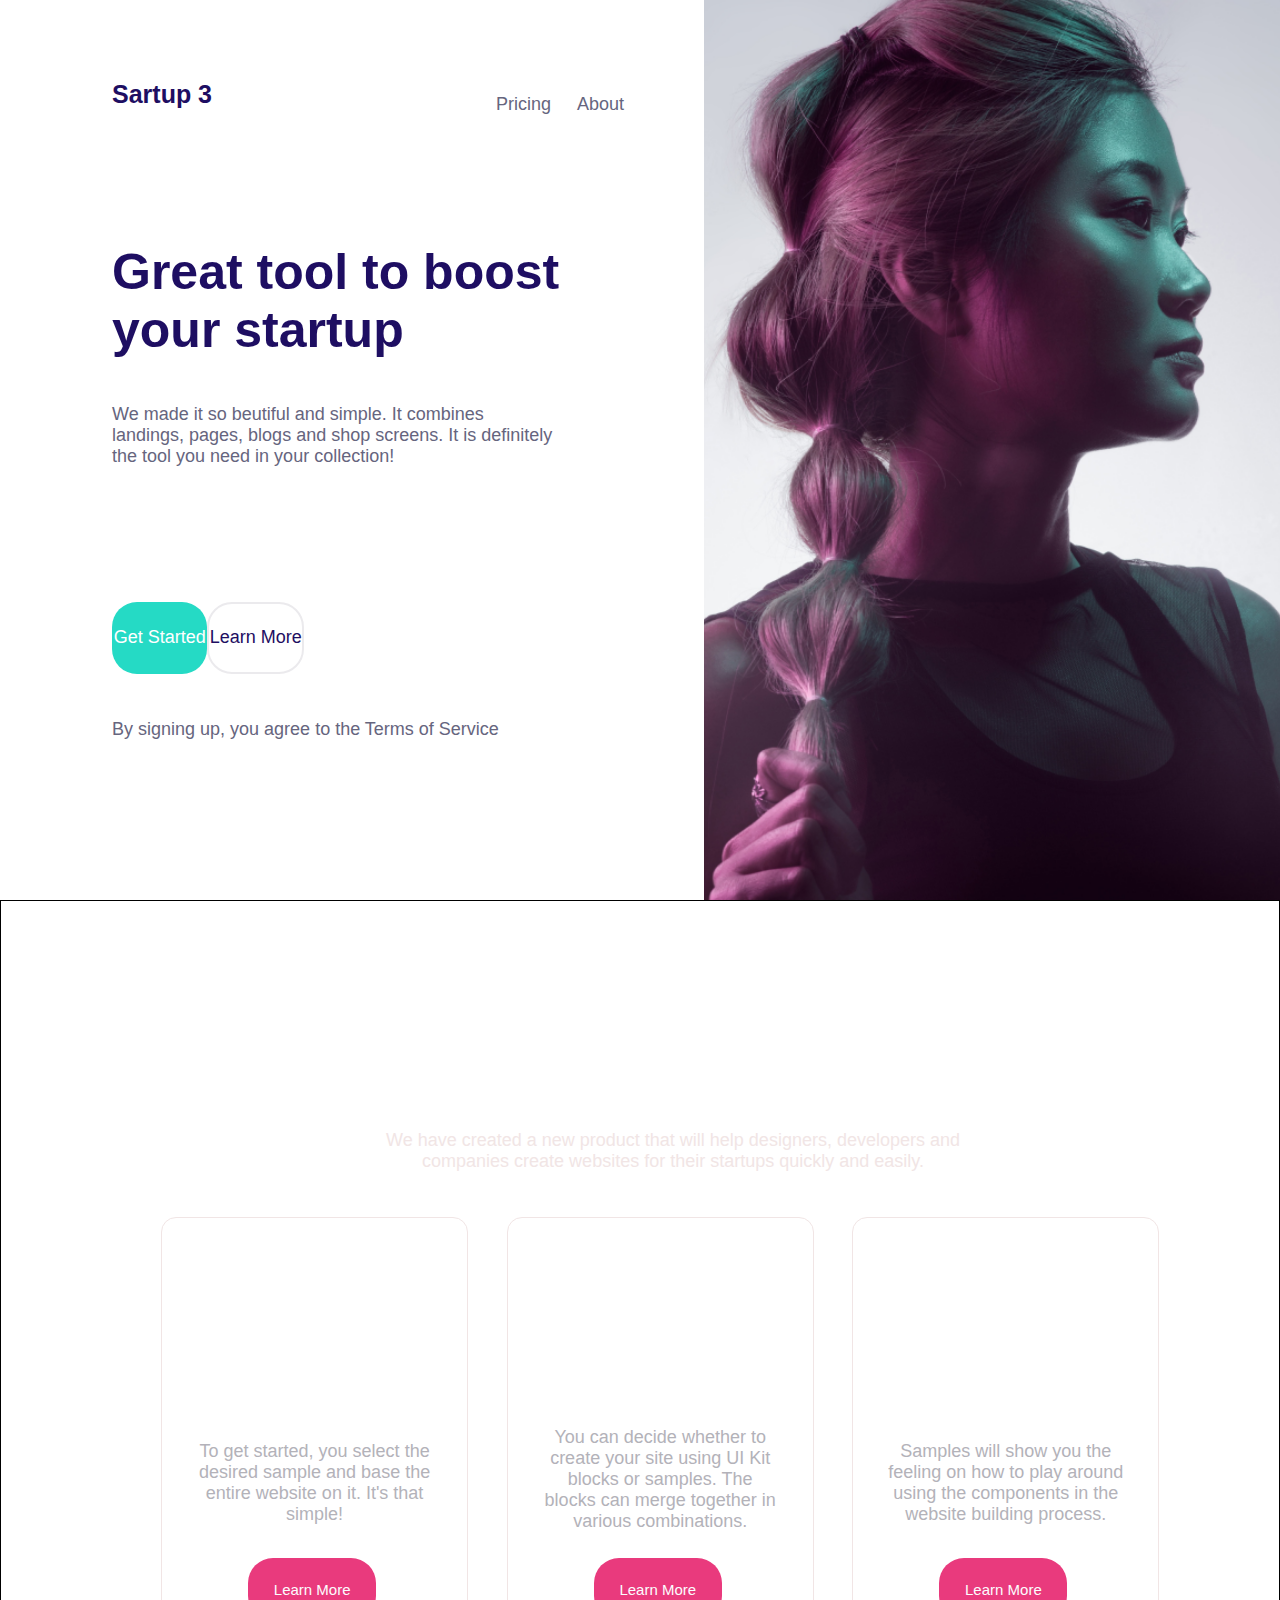
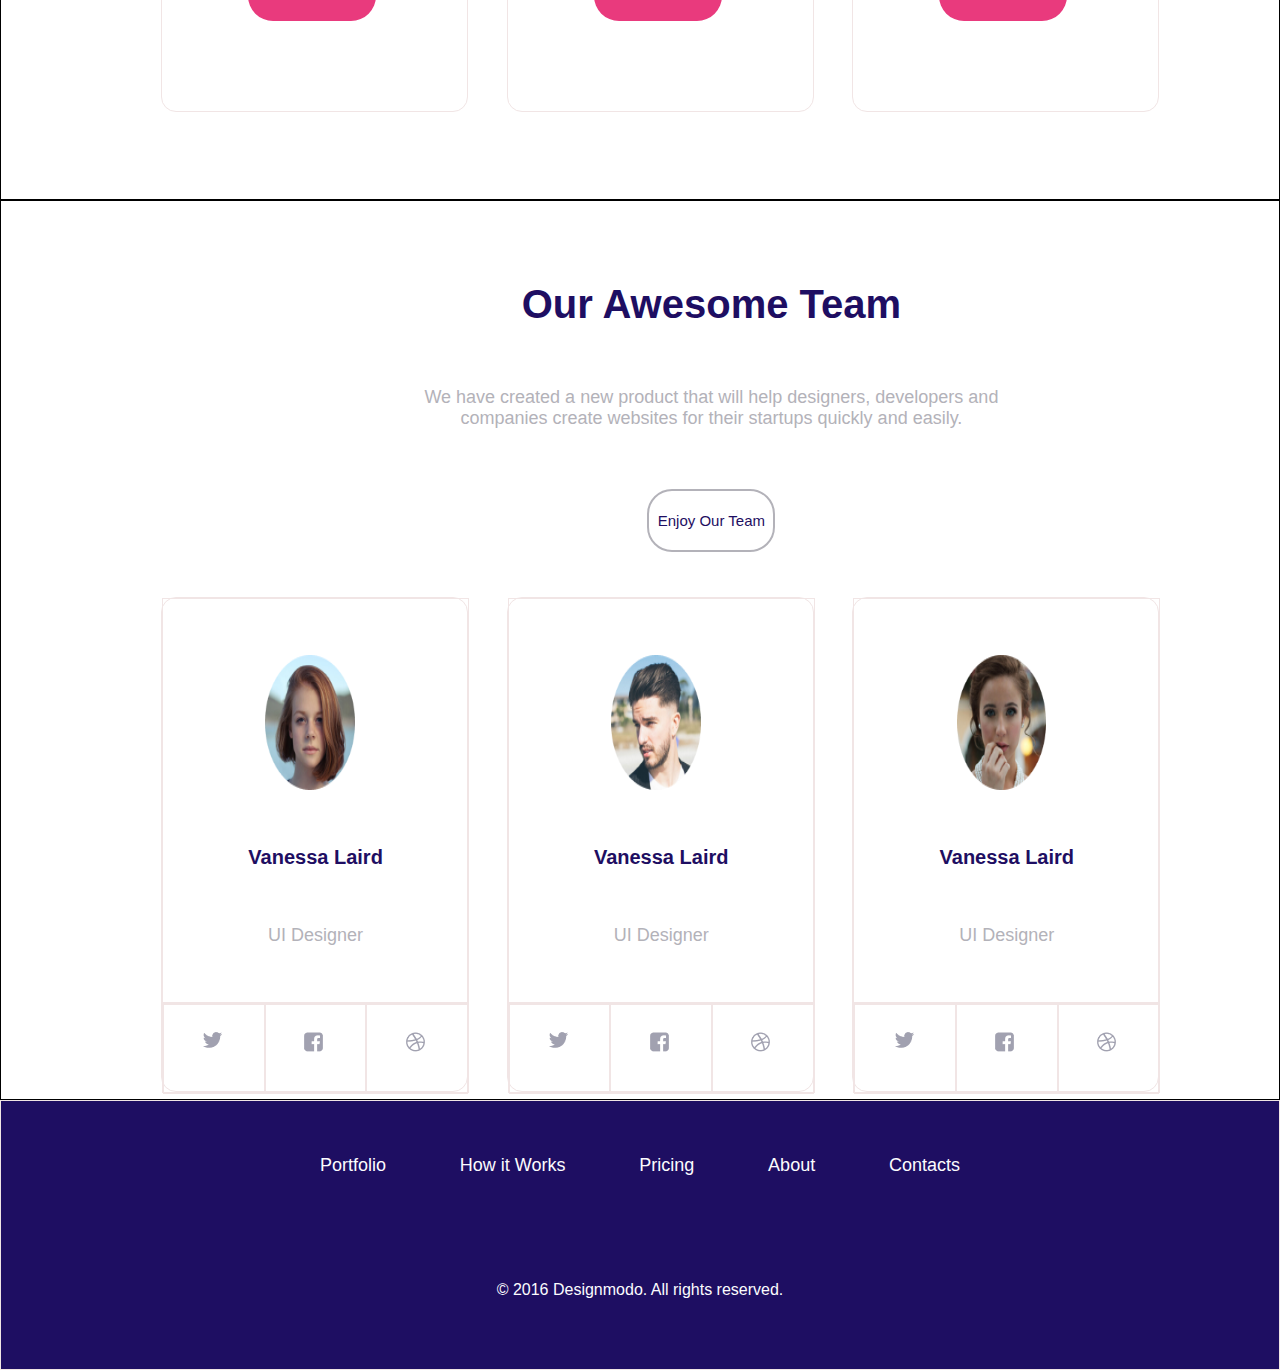
<file: compition/index.html>
<!DOCTYPE html>
<html>
    <head>
        <link rel="stylesheet" href="style.css">
    </head>
    <body>
        <div id="home">
            <div class="home-desc">
                <div class="nav-bar">
                    <h1 class="h-h">Sartup 3</h1>
                    <div class="nav-sub">
                        <h1 class="h-h1">Pricing</h1>
                        <h1 class="h-h1">About</h1>
                    </div>
                </div>
                <div class="desc-box">
                    <h1 class="style">Great tool to boost </h1>
                    <h1 class="style">your startup</h1>

                    <p class="home-para">We made it so beutiful and simple. It combines landings, pages, blogs and shop screens. It is definitely the tool you need in your collection! </p>
                </div>

                <div class="h-butt-con">
                    <button class="h-but1">Get Started</button>
                    <button class="h-but2">Learn More</button>
                </div>
                
                <h1 class="h-bot-line">By signing up, you agree to the Terms of Service </h1>
            </div>

            <div class="img-h">
                <img  class="img-h" src="Photo.png" alt="">
            </div>

        </div>













        <div id="feature">

            <div class="heaqd-f">
                <h1 class="f-h">features</h1>
                <p class="f-p">We have created a new product that will help designers, developers and companies create websites for their startups quickly and easily.</p>
            </div>

            <div class="f-contai">
                <div class="f-box">
                    <img class="f-img" src="fa-flash.png" alt="">
                   <h3 class="fg">Easy to Use</h3>
                   <p class="fp">To get started, you select the desired sample and base the entire website on it. It's that simple!</p>
                   <button class="f-but"> Learn More</button>
                </div>

                <div class="f-box">
                    <img class="f-img" src="fa-random.png" alt="">
                   <h3 class="fg">Variety of Design</h3>
                    <p class="fp">You can decide whether to create your site using UI Kit blocks or samples. The blocks can merge together in various combinations.</p>
                   <button class="f-but"> Learn More</button>
                </div>

                <div class="f-box">
                    <img class="f-img" src="fa-play-circle.png" alt="">
                   <h3 class="fg">Feel Our Design</h3>
                    <p class="fp">Samples will show you the feeling on how to play around using the components in the website building process.</p>
                   <button class="f-but"> Learn More</button>
                </div>
            </div>


        </div>


        <div id="team">
            <div class="t-head">
                <h1 class="t-h">Our Awesome Team</h1>
                <p class="t-p">We have created a new product that will help designers, developers and companies create websites for their startups quickly and easily.</p>
                <button class="t-but"> Enjoy Our Team</button>
            </div>

            <div class="t-container">
                <div class="t-box">
                    <div  class="tt-con">
                        <img class="t-img"  src="man3 (2).png" alt="">
                        <h1 class="name">
                            Vanessa Laird
                        </h1>
                        <h3 class="post">UI Designer</h3>

                    </div>
                    <div class="t-icon">
                        <div class="tt-img">

                            <img class="t-i-img" src="fa-twitter.png" alt="">
                        </div>
                        <div class="tt-img">

                            <img class="t-i-img" src="fa-facebook-square.png" alt="">
                        </div>
                        <div class="tt-img">

                            <img class="t-i-img" src="fa-dribbble.png" alt="">
                        </div>
                    </div>
                </div>

                <div class="t-box">
                    <div  class="tt-con">
                        <img class="t-img" src="man3 (3).png" alt="">
                        <h1 class="name">
                            Vanessa Laird
                        </h1>
                        <h3 class="post">UI Designer</h3>

                    </div>
                    <div class="t-icon">
                        <div class="tt-img">

                            <img class="t-i-img" src="fa-twitter.png" alt="">
                        </div>
                        <div class="tt-img">

                            <img class="t-i-img" src="fa-facebook-square.png" alt="">
                        </div>
                        <div class="tt-img">

                            <img class="t-i-img" src="fa-dribbble.png" alt="">
                        </div>
                    </div>
                </div>


                <div class="t-box">
                    <div class="tt-con">
                        <img class="t-img"  src="man3 (1).png" alt="">
                        <h1 class="name">
                            Vanessa Laird
                        </h1>
                        <h3 class="post">UI Designer</h3>

                    </div>
                    <div class="t-icon">
                        <div class="tt-img">

                            <img class="t-i-img" src="fa-twitter.png" alt="">
                        </div>
                        <div class="tt-img">

                            <img class="t-i-img" src="fa-facebook-square.png" alt="">
                        </div>
                        <div class="tt-img">

                            <img class="t-i-img" src="fa-dribbble.png" alt="">
                        </div>
                </div>
            </div>

        </div>
        </div>
        <!-- Footer  -->
        <div id="footer1">
            <div class="f-con-box1">
                <h3 class="ffft">Portfolio</h3>
                <h3 class="ffft">How it Works</h3>
                <h3 class="ffft">Pricing</h3>
                <h3 class="ffft">About</h3>
                <h3 class="ffft">Contacts</h3>
            </div>
            <h3 class="ffft1">© 2016 Designmodo. All rights reserved.</h3>
    
        </div>
    </body>
</html>
</file>
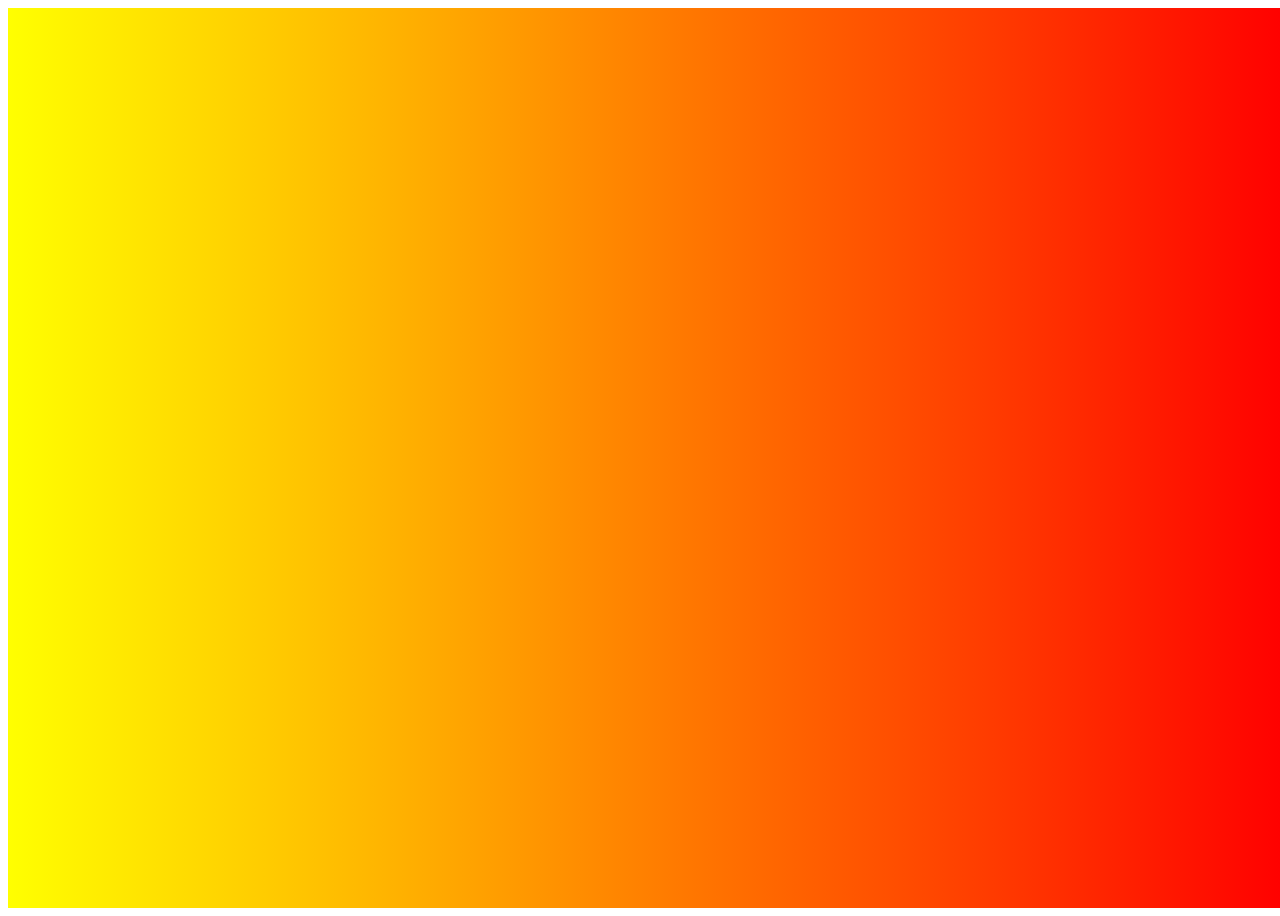
<file: Netflix- clone/test.html>
<!DOCTYPE html>
<html>
  <head>
    <style>
      .main-container {
        height: 100vh;
        width: 100vw;
        background-image: linear-gradient(to left, red,yellow);
      }
    </style>
  </head>
  <body>
    <div class="main-container"></div>
  </body>
</html>
</file>
<file: compition/style.css>
*{
    margin: 0px;
    padding: 0px;
}

#home{
    height: 100vh;
    width: 100vw;
    border: 1p solid black;
    box-sizing: border-box;
    display: flex;
    flex-direction: row;
    justify-content: space-between;


}
.home-desc{
    height: 100vh;
    width: 55vw;
    border: 1p solid black;
    box-sizing: border-box;
    padding: 5rem;
    padding-left: 7rem;
    display: flex;
    flex-direction: column;
    justify-content: space-between;
    padding-bottom: 10rem;
}

.nav-bar{
    height: 10vh;
    width: 40vw;
    /* border: 1px solid black; */
    box-sizing: border-box;
    /* padding: 5rem; */
    display: flex;
    flex-direction: row;
    justify-content: space-between;
}


.h-h{
    font-family: sans-serif;
    font-size: 25px;
    font-weight: 600;
    color: #1E0E62;
}



.h-h1{
    font-family: sans-serif;
    font-size: 18px;
    font-weight: 400;
    color: #66657e;
}

.nav-sub{
    width: 10vw;
    height: 5vh;
    /* border: 1px solid black; */
    box-sizing: border-box;
    display: flex;
    flex-direction: row;
    justify-content: space-between;
   padding-top: 1.5vh;
}

.img-h{
    height: 100vh;
    width: 45vw;
    /* border: 1px solid black; */
    box-sizing: border-box;
    object-fit: cover;

}


.desc-box{
    width: 35vw;
    height: 30vh;
    /* border: 1px solid black; */
    box-sizing: border-box;
    /* display: flex;
    flex-direction: row;
    justify-content: space-between;
   padding-top: 1.5vh; */
   margin-top: 10vh;
}

.style{
    font-family: sans-serif;
    font-size: 50px;
    font-weight: 800;
    color: #1E0E62;
}


.home-para{
    font-family: sans-serif;
    font-size: 18px;
    font-weight: 400;
    color: #66657e;
    margin-top: 5vh;
}


.h-butt-con{
    width: 15vw;
    height: 25vh;
    /* border: 1px solid black; */
    box-sizing: border-box;
    display: flex;
    flex-direction: row;
    justify-content: space-between;
   padding-top: 15vh;
}


.h-but1{
    width: 10vw;
    height: 8vh;
    /* border: 1px solid black; */
    box-sizing: border-box;
    background-color: #25DAC5;
    border-radius: 25px;
    font-family: sans-serif;
    font-size: 18px;
    font-weight: 400;
    border: none;
    color: white;
    /* margin-top: 5vh;
    borde
*/
}


.h-but2{
    width: 10vw;
    height: 8vh;
    /* border: 1px solid black; */
    box-sizing: border-box;
    border: 2px solid#EBEAED;
   border-radius: 25px;
   font-family: sans-serif;
    font-size: 18px;
    font-weight: 400;
    color: #1E0E62;
    background-color: white;
}

.h-bot-line{
    font-family: sans-serif;
    font-size: 18px;
    font-weight: 400;
    color: #66657e;
    margin-top: 5vh;
}

















#feature{
    height: 100vh;
    width: 100vw;
    border: 1px solid black;
    padding-top: 1px ;
    box-sizing: border-box;
    background-image: url("https://s3-alpha-sig.figma.com/img/f7e8/f8e2/82f037bd55e52d4b954227648e8bf9ff?Expires=1738540800&Key-Pair-Id=APKAQ4GOSFWCVNEHN3O4&Signature=Z5R~Q-6dyQBcmySIqSiziV9dPO2sraQb6Sg9G34-HW9adewXtwu3~J4LNNByxVIDYmEBootLClk0xP2Q0-bLJxYATn0sk94gAAutfHK1Ma4itWZpkfShXpsRBxu8I64zRTRMKy2SwRnjt~-GMKxzyvjkl5GOpLBLX1zon9bRdFIKIwHZ1TpbgBBpDpEmsKvON55NSAD9Q~5qX3Nzg0JFptSrZ~nsUHMsouq3gjJ09pJYszf4~dQRKbOsJDWCsXFWJ59gZFSq7uxl4vdk3~NAwhc8lY6nkaMbbeNA~8ir9vwlrZh~Ihi1fNISOwxLVJahmQLOL1oJZJZHTEy81owmmw__");
    padding-left: 10rem;

}


.heaqd-f{
    height: 25vh;
    width: 50vw;
    /* border: 1px solid black; */
    box-sizing: border-box;
    /* background-image: url("https://s3-alpha-sig.figma.com/img/f7e8/f8e2/82f037bd55e52d4b954227648e8bf9ff?Expires=1738540800&Key-Pair-Id=APKAQ4GOSFWCVNEHN3O4&Signature=Z5R~Q-6dyQBcmySIqSiziV9dPO2sraQb6Sg9G34-HW9adewXtwu3~J4LNNByxVIDYmEBootLClk0xP2Q0-bLJxYATn0sk94gAAutfHK1Ma4itWZpkfShXpsRBxu8I64zRTRMKy2SwRnjt~-GMKxzyvjkl5GOpLBLX1zon9bRdFIKIwHZ1TpbgBBpDpEmsKvON55NSAD9Q~5qX3Nzg0JFptSrZ~nsUHMsouq3gjJ09pJYszf4~dQRKbOsJDWCsXFWJ59gZFSq7uxl4vdk3~NAwhc8lY6nkaMbbeNA~8ir9vwlrZh~Ihi1fNISOwxLVJahmQLOL1oJZJZHTEy81owmmw__"); */
    /* margin: auto; */
    margin-left: 15vw;
    margin-top: 5vh;
    display: flex;
    flex-direction: column;
    justify-content: space-between;

}

.f-h{
    font-family: sans-serif;
    font-size: 40px;
    font-weight: 900;
    color: #FFFFFF;
    margin-top: 5vh;
    text-align: center;
}


.f-p{
    font-family: sans-serif;
    font-size: 18px;
    font-weight: 400;
    color: #f1e5e5;
    margin-top: 5vh;
    text-align: center;
}



.f-contai{
    height: 55vh;
    width: 78vw;
    /* border: 1px solid black; */
    box-sizing: border-box;
    /* background-image: url("https://s3-alpha-sig.figma.com/img/f7e8/f8e2/82f037bd55e52d4b954227648e8bf9ff?Expires=1738540800&Key-Pair-Id=APKAQ4GOSFWCVNEHN3O4&Signature=Z5R~Q-6dyQBcmySIqSiziV9dPO2sraQb6Sg9G34-HW9adewXtwu3~J4LNNByxVIDYmEBootLClk0xP2Q0-bLJxYATn0sk94gAAutfHK1Ma4itWZpkfShXpsRBxu8I64zRTRMKy2SwRnjt~-GMKxzyvjkl5GOpLBLX1zon9bRdFIKIwHZ1TpbgBBpDpEmsKvON55NSAD9Q~5qX3Nzg0JFptSrZ~nsUHMsouq3gjJ09pJYszf4~dQRKbOsJDWCsXFWJ59gZFSq7uxl4vdk3~NAwhc8lY6nkaMbbeNA~8ir9vwlrZh~Ihi1fNISOwxLVJahmQLOL1oJZJZHTEy81owmmw__"); */
    /* margin: auto; */
    margin-top: 5vh;
    display: flex;
    flex-direction: row;
    justify-content: space-between;

}

.f-box{
    height: 55vh;
    width: 24vw;
    border: 1px solid #f1e5e5;
    box-sizing: border-box;
    /* background-image: url("https://s3-alpha-sig.figma.com/img/f7e8/f8e2/82f037bd55e52d4b954227648e8bf9ff?Expires=1738540800&Key-Pair-Id=APKAQ4GOSFWCVNEHN3O4&Signature=Z5R~Q-6dyQBcmySIqSiziV9dPO2sraQb6Sg9G34-HW9adewXtwu3~J4LNNByxVIDYmEBootLClk0xP2Q0-bLJxYATn0sk94gAAutfHK1Ma4itWZpkfShXpsRBxu8I64zRTRMKy2SwRnjt~-GMKxzyvjkl5GOpLBLX1zon9bRdFIKIwHZ1TpbgBBpDpEmsKvON55NSAD9Q~5qX3Nzg0JFptSrZ~nsUHMsouq3gjJ09pJYszf4~dQRKbOsJDWCsXFWJ59gZFSq7uxl4vdk3~NAwhc8lY6nkaMbbeNA~8ir9vwlrZh~Ihi1fNISOwxLVJahmQLOL1oJZJZHTEy81owmmw__"); */
    /* margin: auto; */
    /* margin-top: 5vh; */
    display: flex;
    flex-direction: column;
    justify-content: space-between;
    padding: 35px;
    padding-bottom: 10vh;
    border-radius: 15px;
}


.f-img{
    height: 11vh;
    width: 6vw;
    /* border: 1px solid black; */
    box-sizing: border-box;
    /* background-image: url("https://s3-alpha-sig.figma.com/img/f7e8/f8e2/82f037bd55e52d4b954227648e8bf9ff?Expires=1738540800&Key-Pair-Id=APKAQ4GOSFWCVNEHN3O4&Signature=Z5R~Q-6dyQBcmySIqSiziV9dPO2sraQb6Sg9G34-HW9adewXtwu3~J4LNNByxVIDYmEBootLClk0xP2Q0-bLJxYATn0sk94gAAutfHK1Ma4itWZpkfShXpsRBxu8I64zRTRMKy2SwRnjt~-GMKxzyvjkl5GOpLBLX1zon9bRdFIKIwHZ1TpbgBBpDpEmsKvON55NSAD9Q~5qX3Nzg0JFptSrZ~nsUHMsouq3gjJ09pJYszf4~dQRKbOsJDWCsXFWJ59gZFSq7uxl4vdk3~NAwhc8lY6nkaMbbeNA~8ir9vwlrZh~Ihi1fNISOwxLVJahmQLOL1oJZJZHTEy81owmmw__"); */
    /* margin: auto; */
    /* margin-top: 5vh; */
    /* display: flex;
    flex-direction: column;
    justify-content: space-between;
    padding: 35px; */
    margin-left: 6.5vw;
}


.fg{
    font-family: sans-serif;
    font-size: 20px;
    font-weight: 400;
    color: white;
    text-align: center;
}


.fp{
    font-family: sans-serif;
    font-size: 18px;
    font-weight: 400;
    color: #b3b2b9;
    text-align: center;
}


.f-but{
    height: 7vh;
    width: 10vw;
    /* border: 1px solid black; */
    box-sizing: border-box;
    /* background-image: url("https://s3-alpha-sig.figma.com/img/f7e8/f8e2/82f037bd55e52d4b954227648e8bf9ff?Expires=1738540800&Key-Pair-Id=APKAQ4GOSFWCVNEHN3O4&Signature=Z5R~Q-6dyQBcmySIqSiziV9dPO2sraQb6Sg9G34-HW9adewXtwu3~J4LNNByxVIDYmEBootLClk0xP2Q0-bLJxYATn0sk94gAAutfHK1Ma4itWZpkfShXpsRBxu8I64zRTRMKy2SwRnjt~-GMKxzyvjkl5GOpLBLX1zon9bRdFIKIwHZ1TpbgBBpDpEmsKvON55NSAD9Q~5qX3Nzg0JFptSrZ~nsUHMsouq3gjJ09pJYszf4~dQRKbOsJDWCsXFWJ59gZFSq7uxl4vdk3~NAwhc8lY6nkaMbbeNA~8ir9vwlrZh~Ihi1fNISOwxLVJahmQLOL1oJZJZHTEy81owmmw__"); */
    /* margin: auto; */
    /* margin-top: 5vh; */
    /* display: flex;
    flex-direction: column;
    justify-content: space-between;
    padding: 35px; */
    /* margin-left: 6.5vw; */
    font-family: sans-serif;
    font-size: 15px;
    font-weight: 400;
    color: #fcfcfe;
    text-align: center;
    background-color: #E93A7D;
    border-radius: 25px;
    border: none;
    margin-left: 4vw;
}


































#team{
    height: 100vh;
    width: 100vw;
    border: 1px solid black;
    box-sizing: border-box;
    padding-left: 10rem;


}

.t-head{
    height: 30vh;
    width: 50vw;
    /* border: 1px solid black; */
    box-sizing: border-box;
    /* background-image: url("https://s3-alpha-sig.figma.com/img/f7e8/f8e2/82f037bd55e52d4b954227648e8bf9ff?Expires=1738540800&Key-Pair-Id=APKAQ4GOSFWCVNEHN3O4&Signature=Z5R~Q-6dyQBcmySIqSiziV9dPO2sraQb6Sg9G34-HW9adewXtwu3~J4LNNByxVIDYmEBootLClk0xP2Q0-bLJxYATn0sk94gAAutfHK1Ma4itWZpkfShXpsRBxu8I64zRTRMKy2SwRnjt~-GMKxzyvjkl5GOpLBLX1zon9bRdFIKIwHZ1TpbgBBpDpEmsKvON55NSAD9Q~5qX3Nzg0JFptSrZ~nsUHMsouq3gjJ09pJYszf4~dQRKbOsJDWCsXFWJ59gZFSq7uxl4vdk3~NAwhc8lY6nkaMbbeNA~8ir9vwlrZh~Ihi1fNISOwxLVJahmQLOL1oJZJZHTEy81owmmw__"); */
    /* margin: auto; */
    margin-left: 18vw;
    margin-top: 9vh;
    display: flex;
    flex-direction: column;
    justify-content: space-between;

}

.t-h{
    font-family: sans-serif;
    font-size: 40px;
    font-weight: 600;
    color: #1E0E62;
    text-align: center;
}


.t-p{
    font-family: sans-serif;
    font-size: 18px;
    font-weight: 400;
    color: #b3b2b9;
    text-align: center;
}

.t-but{
    height: 7vh;
    width: 10vw;
    border: 2px solid #b3b2b9;
    box-sizing: border-box;
    /* background-image: url("https://s3-alpha-sig.figma.com/img/f7e8/f8e2/82f037bd55e52d4b954227648e8bf9ff?Expires=1738540800&Key-Pair-Id=APKAQ4GOSFWCVNEHN3O4&Signature=Z5R~Q-6dyQBcmySIqSiziV9dPO2sraQb6Sg9G34-HW9adewXtwu3~J4LNNByxVIDYmEBootLClk0xP2Q0-bLJxYATn0sk94gAAutfHK1Ma4itWZpkfShXpsRBxu8I64zRTRMKy2SwRnjt~-GMKxzyvjkl5GOpLBLX1zon9bRdFIKIwHZ1TpbgBBpDpEmsKvON55NSAD9Q~5qX3Nzg0JFptSrZ~nsUHMsouq3gjJ09pJYszf4~dQRKbOsJDWCsXFWJ59gZFSq7uxl4vdk3~NAwhc8lY6nkaMbbeNA~8ir9vwlrZh~Ihi1fNISOwxLVJahmQLOL1oJZJZHTEy81owmmw__"); */
    /* margin: auto; */
    /* margin-top: 5vh; */
    /* display: flex;
    flex-direction: column;
    justify-content: space-between;
    padding: 35px; */
    /* margin-left: 6.5vw; */
    font-family: sans-serif;
    font-size: 15px;
    font-weight: 400;
    color: #1E0E62;
    text-align: center;
    background-color: white;
    border-radius: 25px;
    /* border: none; */
    margin-left: 20vw;
}





.t-container{
    height: 55vh;
    width: 78vw;
    /* border: 1px solid black; */
    box-sizing: border-box;
    /* background-image: url("https://s3-alpha-sig.figma.com/img/f7e8/f8e2/82f037bd55e52d4b954227648e8bf9ff?Expires=1738540800&Key-Pair-Id=APKAQ4GOSFWCVNEHN3O4&Signature=Z5R~Q-6dyQBcmySIqSiziV9dPO2sraQb6Sg9G34-HW9adewXtwu3~J4LNNByxVIDYmEBootLClk0xP2Q0-bLJxYATn0sk94gAAutfHK1Ma4itWZpkfShXpsRBxu8I64zRTRMKy2SwRnjt~-GMKxzyvjkl5GOpLBLX1zon9bRdFIKIwHZ1TpbgBBpDpEmsKvON55NSAD9Q~5qX3Nzg0JFptSrZ~nsUHMsouq3gjJ09pJYszf4~dQRKbOsJDWCsXFWJ59gZFSq7uxl4vdk3~NAwhc8lY6nkaMbbeNA~8ir9vwlrZh~Ihi1fNISOwxLVJahmQLOL1oJZJZHTEy81owmmw__"); */
    /* margin: auto; */
    margin-top: 5vh;
    display: flex;
    flex-direction: row;
    justify-content: space-between;

}

.t-box{
    height: 55vh;
    width: 24vw;
    border: 1px solid #f1e5e5;
    box-sizing: border-box;
    /* background-image: url("https://s3-alpha-sig.figma.com/img/f7e8/f8e2/82f037bd55e52d4b954227648e8bf9ff?Expires=1738540800&Key-Pair-Id=APKAQ4GOSFWCVNEHN3O4&Signature=Z5R~Q-6dyQBcmySIqSiziV9dPO2sraQb6Sg9G34-HW9adewXtwu3~J4LNNByxVIDYmEBootLClk0xP2Q0-bLJxYATn0sk94gAAutfHK1Ma4itWZpkfShXpsRBxu8I64zRTRMKy2SwRnjt~-GMKxzyvjkl5GOpLBLX1zon9bRdFIKIwHZ1TpbgBBpDpEmsKvON55NSAD9Q~5qX3Nzg0JFptSrZ~nsUHMsouq3gjJ09pJYszf4~dQRKbOsJDWCsXFWJ59gZFSq7uxl4vdk3~NAwhc8lY6nkaMbbeNA~8ir9vwlrZh~Ihi1fNISOwxLVJahmQLOL1oJZJZHTEy81owmmw__"); */
    /* margin: auto; */
    /* margin-top: 5vh; */
    /* display: flex;
    flex-direction: column;
    justify-content: space-between; */
    /* /* padding: 35px; */
    padding-bottom: 10vh; 
    border-radius: 15px;
}

.tt-con{
    height: 45vh;
    width: 24vw;
    border: 1px solid #f1e5e5;
    box-sizing: border-box;
    display: flex;
    flex-direction: column;
    justify-content: space-evenly;
}

.t-icon{
    height: 10vh;
    width: 24vw;
    border: 1px solid #f1e5e5;
    box-sizing: border-box;
    display: flex;
    flex-direction: row;
    justify-content: space-between;
}

.tt-icon{
    height: 15vh;
    width: 8vw;
    border: 1px solid #f1e5e5;
    box-sizing: border-box;

}

.tt-img{
    height: 10vh;
    width: 8vw;
    border: 1px solid #f1e5e5;
    box-sizing: border-box;
}

.t-i-img{
    margin-left: 3vw;
    margin-top: 3vh;
}

.name{
    font-family: sans-serif;
    font-size: 20px;
    font-weight: 600;
    color: #1E0E62;
    text-align: center; 
}

.post{
    font-family: sans-serif;
    font-size: 18px;
    font-weight: 400;
    color: #b3b2b9;
    text-align: center;
}

.t-img{
    height: 15vh;
    width: 7vw;
    margin-left: 8vw;

}










#footer1{
    height: 30vh;
    width: 100vw;
    border: 1px solid #f1e5e5;
    box-sizing: border-box;
    background-color: #1E0E62;
}

.f-con-box1{
    height: 20vh;
    width: 50vw;
    /* border: 1px solid #f1e5e5; */
    box-sizing: border-box;
    background-color: #1E0E62;
    margin: auto;
    display: flex;
    flex-direction: row;
    justify-content: space-between;
}

.ffft{
    margin-top: 6vh;
    font-family: sans-serif;
    font-size: 18px;
    font-weight: 400;
    color: #fcfcfe;
    text-align: center;
}

.ffft1{
    /* margin-top: 6vh; */
    font-family: sans-serif;
    font-size: 16px;
    font-weight: 100;
    color: #fcfcfe;
    text-align: center;
}


/* :body{
    box-sizing: border-box;
    height: 700vh;
    width: 100vw;
} */
</file>
